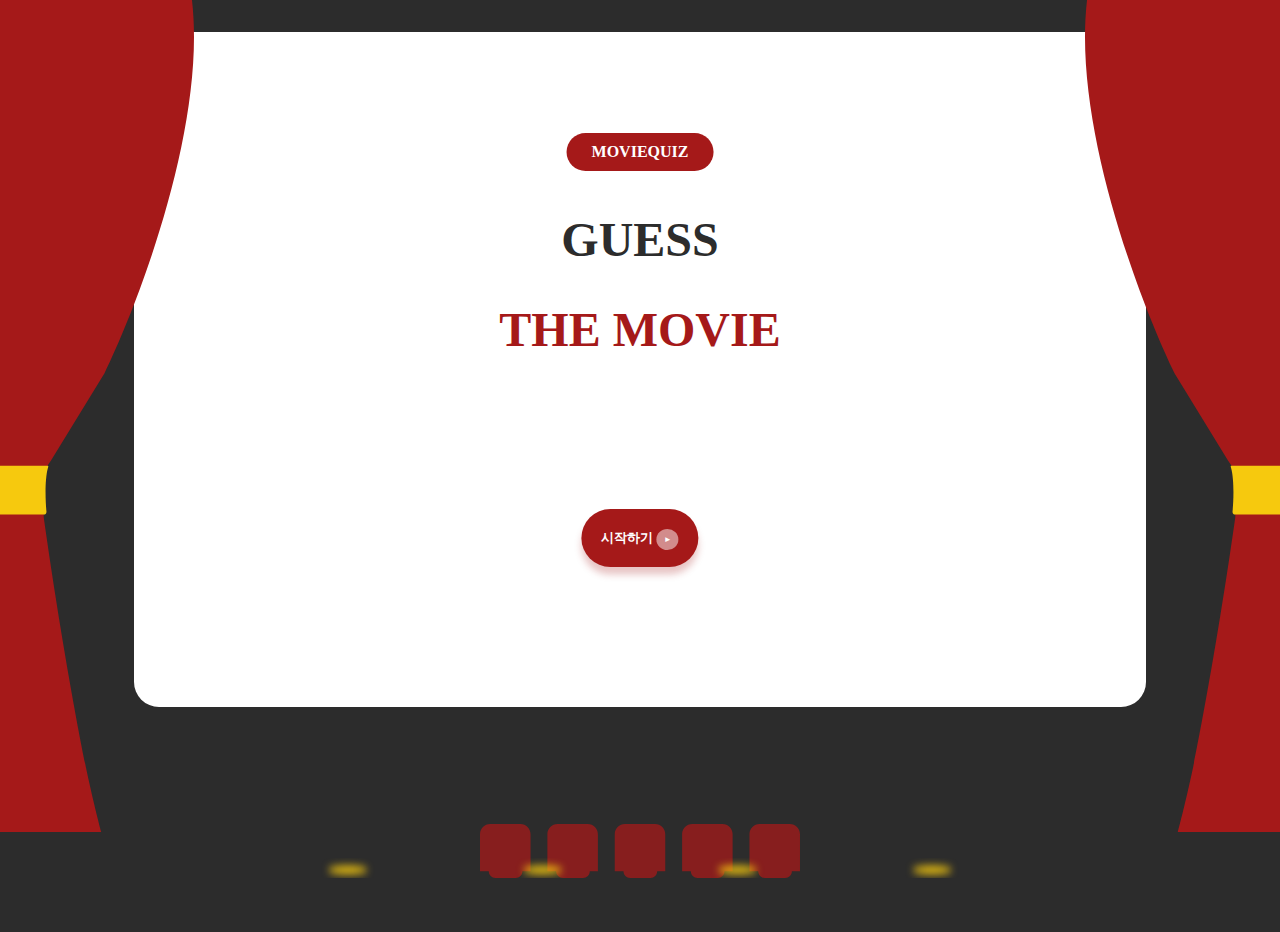
<file: index.html>
<!DOCTYPE html>
<html lang="en">
<head>
    <meta charset="UTF-8">
    <meta name="viewport" content="width=device-width, initial-scale=1.0">
    <title>영화 제목 맞추기</title>
    <link rel="stylesheet" href="style.css">
</head>
<body>
    <div id="main">
        <p id="subtitle">MOVIEQUIZ</p>
        <h1 id="title1">GUESS</h1>
        <h1 id="title2">THE MOVIE</h1>
        <a href="quiz.html" target="_blank"><button style="padding-left: 20px; padding-right: 20px;">시작하기 <span id="button-arrow">►</span></button></a>
    </div>
    <img id="seat" src="img/좌석.svg">
    <img id="light" src="img/조명.svg">
    <img id="curtain" src="img/커튼.svg">

    
    <script src="script.js"></script>
</body>
</html>
</file>
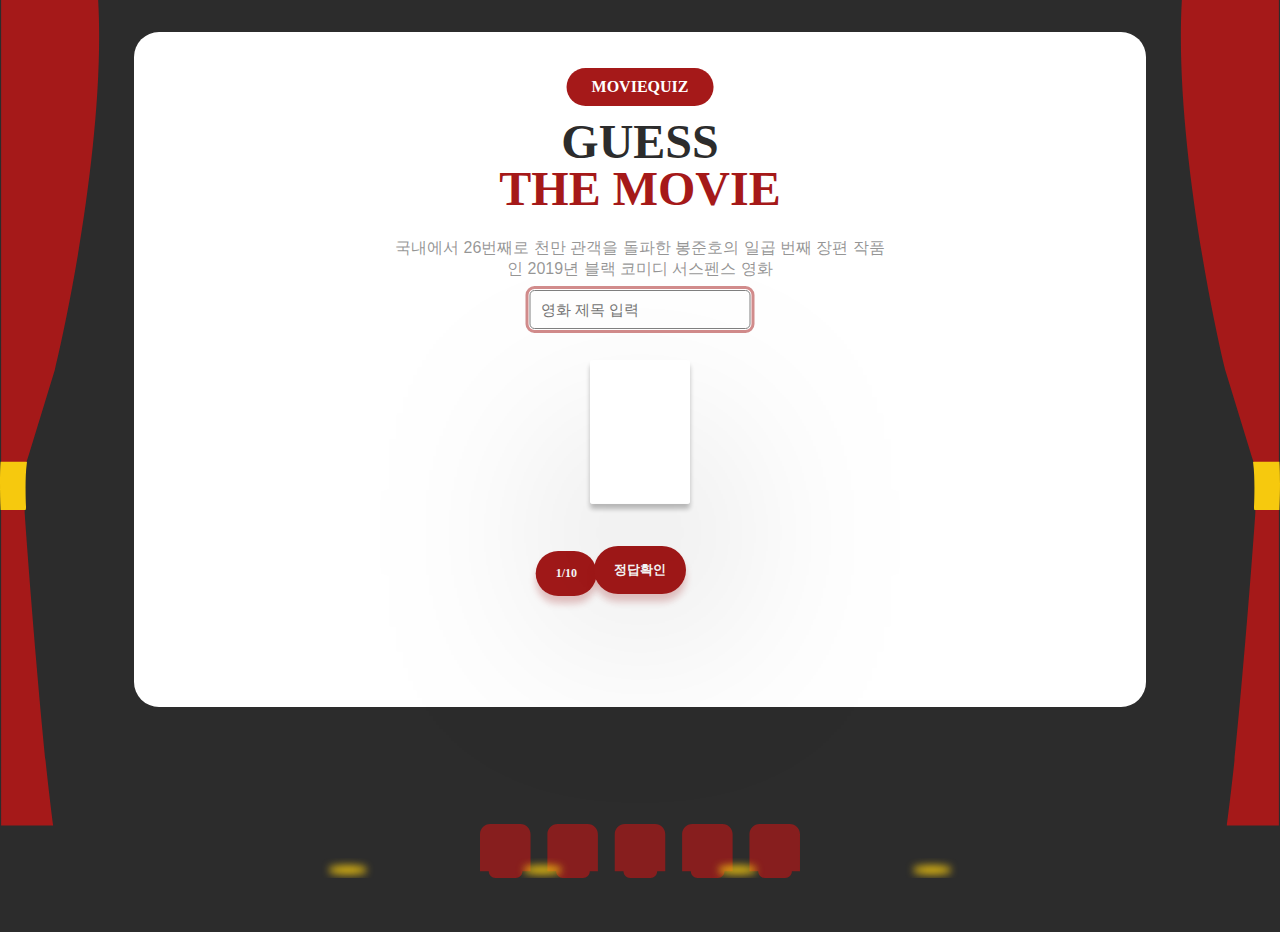
<file: quiz.html>
<!DOCTYPE html>
<html lang="en">
<head>
    <meta charset="UTF-8">
    <meta name="viewport" content="width=device-width, initial-scale=1.0">
    <title>영화 제목 맞추기</title>
    <link rel="stylesheet" href="quiz_style.css">
</head>
<body onload="focus()">
    <div id="quiz">
        <p id="subtitle">MOVIEQUIZ</p>
        <h1 id="title1">GUESS</h1>
        <h1 id="title2">THE MOVIE</h1>
        <p id="hint"></p>
        <input id="answer" placeholder="영화 제목 입력" spellcheck="false" autocorrect="off">
        <div>
            <span id="progress"></span>
            <button id="checkAnswer" onclick="check()">정답확인</button>
            <a href="index.html"><button id="end" style="display: none;">돌아가기 <span id="button-arrow">►</span></button></a>
        </div>
        <img id="poster" src="">
        <div id="result"></div>
    </div>
    <img id="seat" src="img/좌석.svg">
    <img id="light" src="img/조명.svg">
    <img id="curtain" src="img/커튼(2).svg">

    <script src="quiz_script.js"></script>
</body>
</html>
</file>
<file: style.css>
html,
body {
    height: 100%;
}

body {
    font-family: sans-serif;
    background: #2C2C2C;
}

*::-webkit-scrollbar {
    display: none;
}

#main {
    width: 80%;
    height: 75%;
    border-radius: 25px;
    background: #FFF;
    margin: auto;
    margin-top: 2.5%;
}

#subtitle {
    position: absolute;
    top: 13%;
    left: 50%;
    transform: translateX(-50%);
    color: #FFF;
    font-family: Inter;
    font-weight: 800;
    display: inline-flex;
    border-radius: 1000px;
    background: #A51919;
    text-align: center;
    padding: 10px 25px;
}

h1 {
    text-align: center;
    font-family: Inter;
    font-weight: 900;
    position: absolute;
    font-size: 300%;
}

#title1 {
    color: #2C2C2C;
    top: 20%;
    left: 50%;
    transform: translateX(-50%);
}

#title2 {
    color: #A51919;
    top: 30%;
    left: 50%;
    transform: translateX(-50%);
}

button {
    transition: all 0.25s;
    position: absolute;
    bottom: 37%;
    left: 50%;
    transform: translateX(-50%);
    padding: 20px 40px;
    border: 0;
    border-radius: 32px;
    background: #A51919;
    box-shadow: 0px 7.5px 7.5px 0px rgba(165, 25, 25, 0.25);color: #FFF;
    text-align: center;
    font-family: Inter;
    font-weight: 800;
}

#button-arrow {
    font-size: 8px;
    background-color: rgba(256, 256, 256, 0.5);
    padding: 6px 7px;
    border-radius: 50%;
}

button:hover {
    transition: all 0.25s;
    position: absolute;
    bottom: 37%;
    left: 50%;
    transform: translateX(-50%);
    padding: 20px 40px;
    border: 0;
    border-radius: 32px;
    background: #C63737;
    box-shadow: 0px 10px 10px 0px rgba(198, 55, 55, 0.25);
    text-align: center;
    font-family: Inter;
    font-weight: 800;
    cursor: pointer;
}

#seat {
    position: absolute;
    bottom: 2.5%;
    left: 50%; right: 50%;
    transform: translateX(-50%);
    inline-size: 25%;
}

#light {
    transition: all 2s;
    position: absolute;
    bottom: 2.5%;
    left: 50%; right: 50%;
    transform: translateX(-50%);
    inline-size: 50%;
    opacity: 1;
}

#curtain {
    position: absolute;
    bottom: 510px;
    left: 0; top: 0;
    inline-size: 100%;
    pointer-events: none;
    width: 100%;
}

a {
    text-decoration: none;
}

#nametag {
    position: relative;
    left: 94%;
    color: #FFF;
    font-family: Inter;
    font-weight: 300;
    font-size: small;
}
</file>
<file: quiz_style.css>
html,
body {
    height: 100%;
}

body {
    font-family: sans-serif;
    background: #2C2C2C;
}

*::-webkit-scrollbar {
    display: none;
}

#quiz {
    width: 80%;
    height: 75%;
    border-radius: 25px;
    background: #FFF;
    margin: auto;
    margin-top: 2.5%;
}

h1 {
    text-align: center;
    font-family: Inter;
    font-weight: 900;
    position: relative;
    font-size: 300%;
}

#title1 {
    color: #2C2C2C;
    bottom: 20px;
}

#title2 {
    color: #A51919;
    bottom: 60px;
}

#subtitle {
    position: relative;
    left: 50%;
    transform: translateX(-50%);
    top: 20px;
    color: #FFF;
    font-family: Inter;
    font-weight: 800;
    display: inline-flex;
    border-radius: 1000px;
    background: #A51919;
    text-align: center;
    padding: 10px 25px;
}

button {
    position: relative;
    transition: all 0.25s;
    padding: 15px 20px;
    border: 0;
    border-radius: 32px;
    background: #A51919;
    box-shadow: 0px 7.5px 7.5px 0px rgba(165, 25, 25, 0.25);
    color: #FFF;
    text-align: center;
    font-family: Inter;
    font-weight: 800;
}

#button-arrow {
    font-size: 8px;
    background-color: rgba(256, 256, 256, 0.5);
    padding: 6px 7px;
    border-radius: 50%;
}

button:hover {
    transform: translateY(-3px);
    background: #C63737;
    box-shadow: 0px 10px 10px 0px rgba(198, 55, 55, 0.25);
    cursor: pointer;
}

#progress {
    transition: 
        background 0.25s,
        box-shadow 0.25s,
        font-weight 0.1s,
        padding 0.1s;
    position: absolute;
    bottom: 33.8%;
    left: 50%;
    transform: translateX(-170%);
    background-color: #A51919;
    box-shadow: 0px 7.5px 7.5px 0px rgba(165, 25, 25, 0.25);
    color: #FFF;
    margin-top: 10px;
    margin-right: 5px;
    border: 0px;
    border-radius: 32px;
    padding: 15px 20px;
    font-family: Inter;
    font-size: 12px;
    font-weight: 700;
}

#progress:hover {
    background: #C63737;
    box-shadow: 0px 10px 10px 0px rgba(198, 55, 55, 0.25);
    font-weight: 900;
    padding: 15px 19px;
}

input {
    position: relative;
    left: 50%;
    transform: translateX(-50%);
    bottom: 60px;
    padding: 10px;
    font-size: 15px;
    border-radius: 5px;
    border: 0.1px solid gray;
    caret-color: #A51919;
}

input:focus {
    outline: 3px solid rgba(165, 25, 25, 0.5);
    outline-offset: 1px;
}

#hint {
    position: relative;
    bottom: 70px;
    text-align: center;
    margin: auto;
    max-width: 500px;
    color: rgba(44, 44, 44, 0.5);
    /* font-weight: bold; */
}

#checkAnswer {
    position: absolute;
    bottom: 34%;
    left: 50%;
    transform: translateX(-50%);
}

#end {
    position: absolute;
    bottom: 34%;
    left: 50%;
    transform: translateX(45%);
}

#poster {
    position: absolute;
    top: 0;
    left: 50%;
    top: 40%;
    transform: translateX(-50%);
    width: 100px;
    height: 144px;
    border-radius: 3px;
    filter: drop-shadow(0 100px 100px rgba(0, 0, 0, 0.25));
    box-shadow: 0 5px 5px rgba(0, 0, 0, 0.25);
}

#seat {
    position: absolute;
    bottom: 2.5%;
    left: 50%; right: 50%;
    transform: translateX(-50%);
    inline-size: 25%;
}

#light {
    transition: all 2s;
    position: absolute;
    bottom: 2.5%;
    left: 50%; right: 50%;
    transform: translateX(-50%);
    inline-size: 50%;
    opacity: 1;
}

#curtain {
    position: absolute;
    bottom: 510px;
    left: 0; top: 0;
    inline-size: 100%;
    pointer-events: none;
    width: 100%;
}

#result {
    position: relative;
    bottom: 185px;
    text-align: center;
}

a {
    text-decoration: none;
}

#nametag {
    position: relative;
    left: 94%;
    color: #FFF;
    font-family: Inter;
    font-weight: 300;
    font-size: small;
}
</file>
